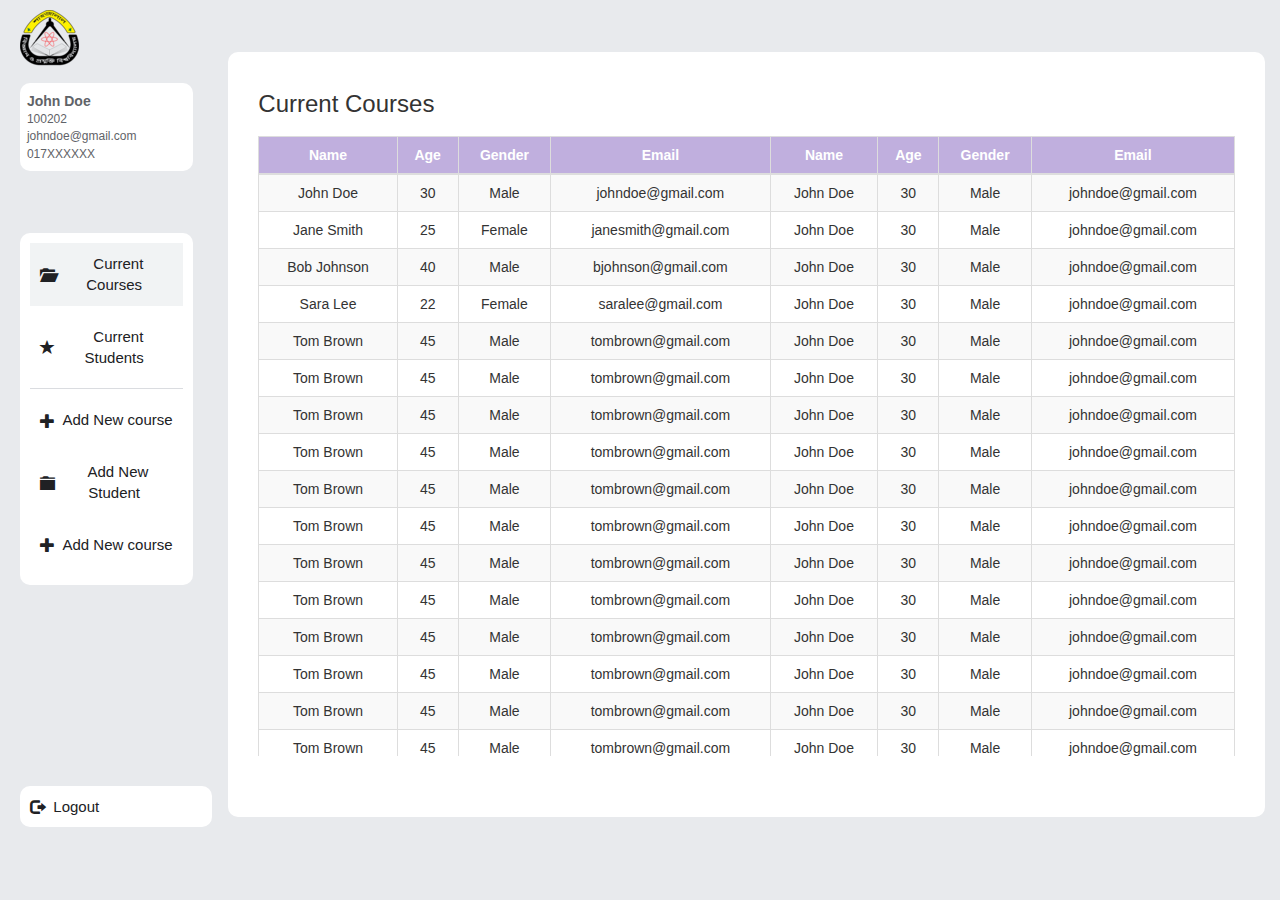
<file: Project1/src/main/webapp/admin.html>
<!DOCTYPE html>
<html>

<head>
    <title>Admin Home Page</title>
    <meta charset="UTF-8">
    <meta name="viewport" content="width=device-width, initial-scale=1">
    <link rel="stylesheet" href="https://maxcdn.bootstrapcdn.com/bootstrap/3.3.7/css/bootstrap.min.css">
    <script src="https://ajax.googleapis.com/ajax/libs/jquery/3.2.1/jquery.min.js"></script>
    <script src="https://maxcdn.bootstrapcdn.com/bootstrap/3.3.7/js/bootstrap.min.js"></script>
    <link rel="stylesheet" href="adstyle.css">
</head>

<body>
    <div class="container-fluid">
        <div class="row">
            <div class="col-md-2" id="left-sidebar">
                <!--  <div class="logo">Google Drive</div> -->
                <div class="logo">
                    <img src="./images/logo64px.png" alt="SUST Logo" style="max-width: 70%;">
                </div>
                <div class="user-info">
                    <div class="user-name">
                        <li>John Doe</li>
                    </div>
                    <li>100202</li>
                    <li>johndoe@gmail.com</li>
                    <li>017XXXXXX</li>

                </div>
                <div class="buttons">
                    
                <button class="active"><i class="glyphicon glyphicon-folder-open"></i>&nbsp; Current Courses</button>
                <button><i class="glyphicon glyphicon-star"></i>&nbsp; Current Students</button>
                <hr>
                <button><i class="glyphicon glyphicon-plus"></i>&nbsp; Add New course</button>
                <button><i class="glyphicon glyphicon-folder-close"></i>&nbsp; Add New Student</button>
                <style>
                </style>
                              <form action="addnewcourse.jsp">
                <button><i class="glyphicon glyphicon-plus"></i>&nbsp; Add New course</button>
                </form>
                </div>
                <button class="logout-button"><i class="glyphicon glyphicon-log-out"></i>&nbsp; Logout</button>
            </div>
            <div class="col-md-10">
                <div id="main-content">
                    <div class="main-subcontenet">

                    </div>
                    <style>
                        p {
                            padding-top: 20px;
                            padding-bottom: 10px;
                            padding-left: 10px;
                        }
                    </style>
                    <p  class="tab-info">Current Courses</p>
                    <style>
                        table {
                            width: 100%;
                            border-collapse: collapse;
                            margin-top: 0%;
                        }

                        th,
                        td {
                            padding: 8px;
                            text-align: center;
                            border-bottom: 1px solid #ddd;
                        }

                        tr : hover {
                            background-color: #f5f5f5;
                        }


                        thead {
                            background-color: #c0afde;
                            color: #fff;
                        }

                        .table-responsive {
                            max-height: 70vh;
                            overflow-y: auto;
                        }
                    </style>
                    <div class="table-responsive">
                        <style>
                            .table-responsive {
                                padding: 10px;
                                border-radius: 1-px;
                            }
                        </style>
                        <table class="table table-striped table-hover table-bordered">
                            <thead>
                                <tr>
                                    <th>Name</th>
                                    <th>Age</th>
                                    <th>Gender</th>
                                    <th>Email</th>
                                    <th>Name</th>
                                    <th>Age</th>
                                    <th>Gender</th>
                                    <th>Email</th>


                                </tr>
                            </thead>
                            <tbody>
                                <tr>
                                    <td>John Doe</td>
                                    <td>30</td>
                                    <td>Male</td>
                                    <td>johndoe@gmail.com</td>
                                    <td>John Doe</td>
                                    <td>30</td>
                                    <td>Male</td>
                                    <td>johndoe@gmail.com</td>
                                </tr>
                                <tr>
                                    <td>Jane Smith</td>
                                    <td>25</td>
                                    <td>Female</td>
                                    <td>janesmith@gmail.com</td>
                                    <td>John Doe</td>
                                    <td>30</td>
                                    <td>Male</td>
                                    <td>johndoe@gmail.com</td>
                                </tr>
                                <tr>
                                    <td>Bob Johnson</td>
                                    <td>40</td>
                                    <td>Male</td>
                                    <td>bjohnson@gmail.com</td>
                                    <td>John Doe</td>
                                    <td>30</td>
                                    <td>Male</td>
                                    <td>johndoe@gmail.com</td>
                                </tr>
                                <tr>
                                    <td>Sara Lee</td>
                                    <td>22</td>
                                    <td>Female</td>
                                    <td>saralee@gmail.com</td>
                                    <td>John Doe</td>
                                    <td>30</td>
                                    <td>Male</td>
                                    <td>johndoe@gmail.com</td>
                                </tr>
                                <tr>
                                    <td>Tom Brown</td>
                                    <td>45</td>
                                    <td>Male</td>
                                    <td>tombrown@gmail.com</td>
                                    <td>John Doe</td>
                                    <td>30</td>
                                    <td>Male</td>
                                    <td>johndoe@gmail.com</td>
                                </tr>
                                <tr>
                                    <td>Tom Brown</td>
                                    <td>45</td>
                                    <td>Male</td>
                                    <td>tombrown@gmail.com</td>
                                    <td>John Doe</td>
                                    <td>30</td>
                                    <td>Male</td>
                                    <td>johndoe@gmail.com</td>
                                </tr>
                                <tr>
                                    <td>Tom Brown</td>
                                    <td>45</td>
                                    <td>Male</td>
                                    <td>tombrown@gmail.com</td>
                                    <td>John Doe</td>
                                    <td>30</td>
                                    <td>Male</td>
                                    <td>johndoe@gmail.com</td>
                                </tr>
                                <tr>
                                    <td>Tom Brown</td>
                                    <td>45</td>
                                    <td>Male</td>
                                    <td>tombrown@gmail.com</td>
                                    <td>John Doe</td>
                                    <td>30</td>
                                    <td>Male</td>
                                    <td>johndoe@gmail.com</td>
                                </tr>
                                <tr>
                                    <td>Tom Brown</td>
                                    <td>45</td>
                                    <td>Male</td>
                                    <td>tombrown@gmail.com</td>
                                    <td>John Doe</td>
                                    <td>30</td>
                                    <td>Male</td>
                                    <td>johndoe@gmail.com</td>
                                </tr>
                                <tr>
                                    <td>Tom Brown</td>
                                    <td>45</td>
                                    <td>Male</td>
                                    <td>tombrown@gmail.com</td>
                                    <td>John Doe</td>
                                    <td>30</td>
                                    <td>Male</td>
                                    <td>johndoe@gmail.com</td>
                                </tr>
                                <tr>
                                    <td>Tom Brown</td>
                                    <td>45</td>
                                    <td>Male</td>
                                    <td>tombrown@gmail.com</td>
                                    <td>John Doe</td>
                                    <td>30</td>
                                    <td>Male</td>
                                    <td>johndoe@gmail.com</td>
                                </tr>
                                <tr>
                                    <td>Tom Brown</td>
                                    <td>45</td>
                                    <td>Male</td>
                                    <td>tombrown@gmail.com</td>
                                    <td>John Doe</td>
                                    <td>30</td>
                                    <td>Male</td>
                                    <td>johndoe@gmail.com</td>
                                </tr>
                                <tr>
                                    <td>Tom Brown</td>
                                    <td>45</td>
                                    <td>Male</td>
                                    <td>tombrown@gmail.com</td>
                                    <td>John Doe</td>
                                    <td>30</td>
                                    <td>Male</td>
                                    <td>johndoe@gmail.com</td>
                                </tr>
                                <tr>
                                    <td>Tom Brown</td>
                                    <td>45</td>
                                    <td>Male</td>
                                    <td>tombrown@gmail.com</td>
                                    <td>John Doe</td>
                                    <td>30</td>
                                    <td>Male</td>
                                    <td>johndoe@gmail.com</td>
                                </tr>                                <tr>
                                    <td>Tom Brown</td>
                                    <td>45</td>
                                    <td>Male</td>
                                    <td>tombrown@gmail.com</td>
                                    <td>John Doe</td>
                                    <td>30</td>
                                    <td>Male</td>
                                    <td>johndoe@gmail.com</td>
                                </tr>                                <tr>
                                    <td>Tom Brown</td>
                                    <td>45</td>
                                    <td>Male</td>
                                    <td>tombrown@gmail.com</td>
                                    <td>John Doe</td>
                                    <td>30</td>
                                    <td>Male</td>
                                    <td>johndoe@gmail.com</td>
                                </tr>                                <tr>
                                    <td>Tom Brown</td>
                                    <td>45</td>
                                    <td>Male</td>
                                    <td>tombrown@gmail.com</td>
                                    <td>John Doe</td>
                                    <td>30</td>
                                    <td>Male</td>
                                    <td>johndoe@gmail.com</td>
                                </tr>                                <tr>
                                    <td>Tom Brown</td>
                                    <td>45</td>
                                    <td>Male</td>
                                    <td>tombrown@gmail.com</td>
                                    <td>John Doe</td>
                                    <td>30</td>
                                    <td>Male</td>
                                    <td>johndoe@gmail.com</td>
                                </tr>                                <tr>
                                    <td>Tom Brown</td>
                                    <td>45</td>
                                    <td>Male</td>
                                    <td>tombrown@gmail.com</td>
                                    <td>John Doe</td>
                                    <td>30</td>
                                    <td>Male</td>
                                    <td>johndoe@gmail.com</td>
                                </tr>                                <tr>
                                    <td>Tom Brown</td>
                                    <td>45</td>
                                    <td>Male</td>
                                    <td>tombrown@gmail.com</td>
                                    <td>John Doe</td>
                                    <td>30</td>
                                    <td>Male</td>
                                    <td>johndoe@gmail.com</td>
                                </tr>                                <tr>
                                    <td>Tom Brown</td>
                                    <td>45</td>
                                    <td>Male</td>
                                    <td>tombrown@gmail.com</td>
                                    <td>John Doe</td>
                                    <td>30</td>
                                    <td>Male</td>
                                    <td>johndoe@gmail.com</td>
                                </tr>                                <tr>
                                    <td>Tom Brown</td>
                                    <td>45</td>
                                    <td>Male</td>
                                    <td>tombrown@gmail.com</td>
                                    <td>John Doe</td>
                                    <td>30</td>
                                    <td>Male</td>
                                    <td>johndoe@gmail.com</td>
                                </tr>                                <tr>
                                    <td>Tom Brown</td>
                                    <td>45</td>
                                    <td>Male</td>
                                    <td>tombrown@gmail.com</td>
                                    <td>John Doe</td>
                                    <td>30</td>
                                    <td>Male</td>
                                    <td>johndoe@gmail.com</td>
                                </tr>
                            </tbody>
                        </table>
                    </div>

                </div>
            </div>
        </div>
</body>

</html>
</file>
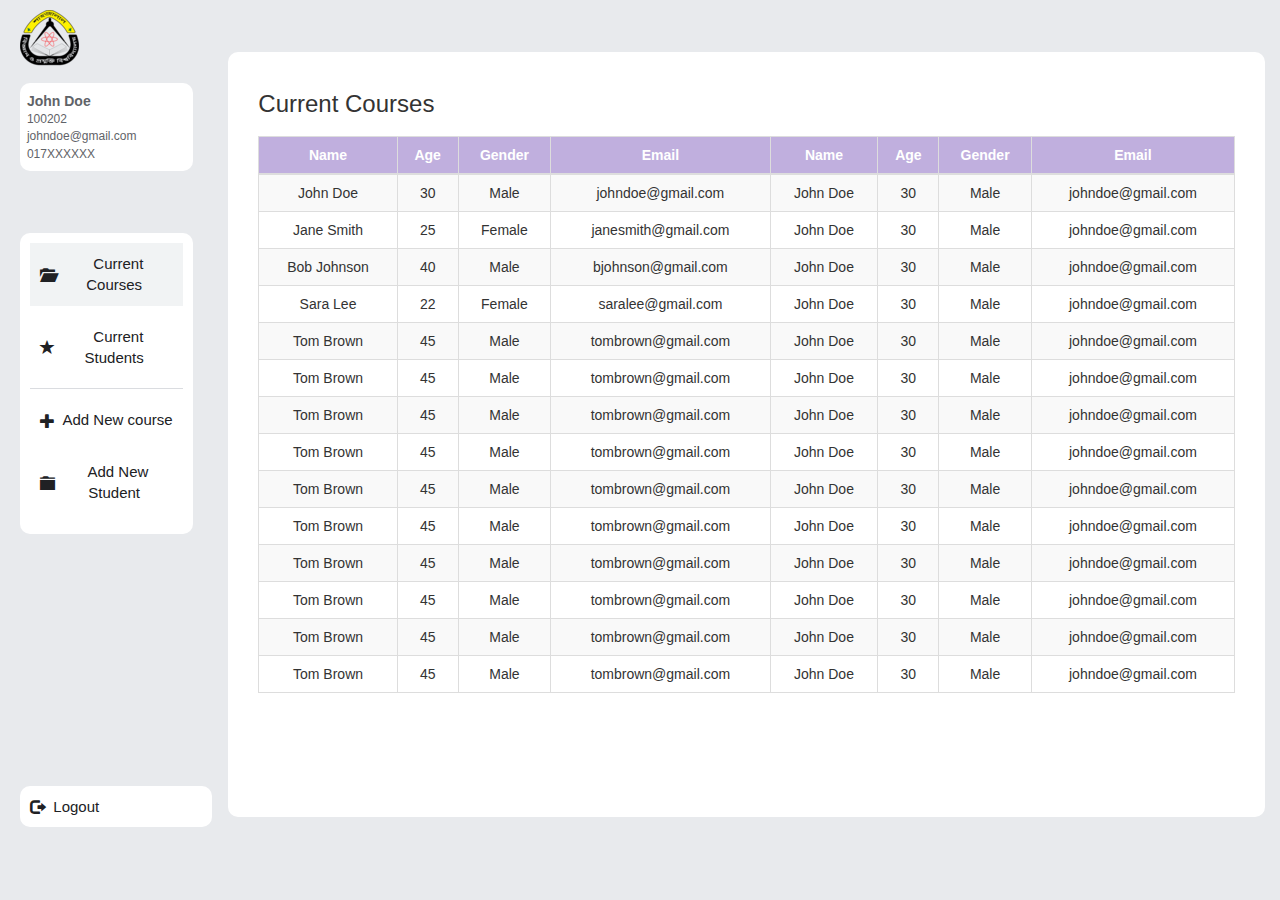
<file: Project1/src/main/webapp/admin_bkp.html>
<!DOCTYPE html>
<html>

<head>
    <title>Admin Home Page</title>
    <meta charset="UTF-8">
    <meta name="viewport" content="width=device-width, initial-scale=1">
    <link rel="stylesheet" href="https://maxcdn.bootstrapcdn.com/bootstrap/3.3.7/css/bootstrap.min.css">
    <script src="https://ajax.googleapis.com/ajax/libs/jquery/3.2.1/jquery.min.js"></script>
    <script src="https://maxcdn.bootstrapcdn.com/bootstrap/3.3.7/js/bootstrap.min.js"></script>
    <link rel="stylesheet" href="adstyle.css">
</head>

<body>
    <div class="container-fluid">
        <div class="row">
            <div class="col-md-2" id="left-sidebar">
                <!--  <div class="logo">Google Drive</div> -->
                <div class="logo">
                    <img src="./images/logo64px.png" alt="SUST Logo" style="max-width: 70%;">
                </div>
                <div class="user-info">
                    <div class="user-name">
                        <li>John Doe</li>
                    </div>
                    <li>100202</li>
                    <li>johndoe@gmail.com</li>
                    <li>017XXXXXX</li>

                </div>
                <div class="buttons">
                    
                <button class="active"><i class="glyphicon glyphicon-folder-open"></i>&nbsp; Current Courses</button>
                <button><i class="glyphicon glyphicon-star"></i>&nbsp; Current Students</button>
                <hr>
                <button><i class="glyphicon glyphicon-plus"></i>&nbsp; Add New course</button>
                <button><i class="glyphicon glyphicon-folder-close"></i>&nbsp; Add New Student</button>
                <style>
                </style>
                
                </div>
                <button class="logout-button"><i class="glyphicon glyphicon-log-out"></i>&nbsp; Logout</button>
            </div>
            <div class="col-md-10">
                <div id="main-content">
                    <div class="main-subcontenet">

                    </div>
                    <style>
                        p {
                            padding-top: 20px;
                            padding-bottom: 10px;
                            padding-left: 10px;
                        }
                    </style>
                    <p  class="tab-info">Current Courses</p>
                    <style>
                        table {
                            width: 100%;
                            border-collapse: collapse;
                            margin-top: 0%;
                        }

                        th,
                        td {
                            padding: 8px;
                            text-align: center;
                            border-bottom: 1px solid #ddd;
                        }

                        tr : hover {
                            background-color: #f5f5f5;
                        }


                        thead {
                            background-color: #c0afde;
                            color: #fff;
                        }

                        .table-responsive {
                            max-height: 70vh;
                            overflow-y: auto;
                        }
                    </style>
                    <div class="table-responsive">
                        <style>
                            .table-responsive {
                                padding: 10px;
                                border-radius: 1-px;
                            }
                        </style>
                        <table class="table table-striped table-hover table-bordered">
                            <thead>
                                <tr>
                                    <th>Name</th>
                                    <th>Age</th>
                                    <th>Gender</th>
                                    <th>Email</th>
                                    <th>Name</th>
                                    <th>Age</th>
                                    <th>Gender</th>
                                    <th>Email</th>


                                </tr>
                            </thead>
                            <tbody>
                                <tr>
                                    <td>John Doe</td>
                                    <td>30</td>
                                    <td>Male</td>
                                    <td>johndoe@gmail.com</td>
                                    <td>John Doe</td>
                                    <td>30</td>
                                    <td>Male</td>
                                    <td>johndoe@gmail.com</td>
                                </tr>
                                <tr>
                                    <td>Jane Smith</td>
                                    <td>25</td>
                                    <td>Female</td>
                                    <td>janesmith@gmail.com</td>
                                    <td>John Doe</td>
                                    <td>30</td>
                                    <td>Male</td>
                                    <td>johndoe@gmail.com</td>
                                </tr>
                                <tr>
                                    <td>Bob Johnson</td>
                                    <td>40</td>
                                    <td>Male</td>
                                    <td>bjohnson@gmail.com</td>
                                    <td>John Doe</td>
                                    <td>30</td>
                                    <td>Male</td>
                                    <td>johndoe@gmail.com</td>
                                </tr>
                                <tr>
                                    <td>Sara Lee</td>
                                    <td>22</td>
                                    <td>Female</td>
                                    <td>saralee@gmail.com</td>
                                    <td>John Doe</td>
                                    <td>30</td>
                                    <td>Male</td>
                                    <td>johndoe@gmail.com</td>
                                </tr>
                                <tr>
                                    <td>Tom Brown</td>
                                    <td>45</td>
                                    <td>Male</td>
                                    <td>tombrown@gmail.com</td>
                                    <td>John Doe</td>
                                    <td>30</td>
                                    <td>Male</td>
                                    <td>johndoe@gmail.com</td>
                                </tr>
                                <tr>
                                    <td>Tom Brown</td>
                                    <td>45</td>
                                    <td>Male</td>
                                    <td>tombrown@gmail.com</td>
                                    <td>John Doe</td>
                                    <td>30</td>
                                    <td>Male</td>
                                    <td>johndoe@gmail.com</td>
                                </tr>
                                <tr>
                                    <td>Tom Brown</td>
                                    <td>45</td>
                                    <td>Male</td>
                                    <td>tombrown@gmail.com</td>
                                    <td>John Doe</td>
                                    <td>30</td>
                                    <td>Male</td>
                                    <td>johndoe@gmail.com</td>
                                </tr>
                                <tr>
                                    <td>Tom Brown</td>
                                    <td>45</td>
                                    <td>Male</td>
                                    <td>tombrown@gmail.com</td>
                                    <td>John Doe</td>
                                    <td>30</td>
                                    <td>Male</td>
                                    <td>johndoe@gmail.com</td>
                                </tr>
                                <tr>
                                    <td>Tom Brown</td>
                                    <td>45</td>
                                    <td>Male</td>
                                    <td>tombrown@gmail.com</td>
                                    <td>John Doe</td>
                                    <td>30</td>
                                    <td>Male</td>
                                    <td>johndoe@gmail.com</td>
                                </tr>
                                <tr>
                                    <td>Tom Brown</td>
                                    <td>45</td>
                                    <td>Male</td>
                                    <td>tombrown@gmail.com</td>
                                    <td>John Doe</td>
                                    <td>30</td>
                                    <td>Male</td>
                                    <td>johndoe@gmail.com</td>
                                </tr>
                                <tr>
                                    <td>Tom Brown</td>
                                    <td>45</td>
                                    <td>Male</td>
                                    <td>tombrown@gmail.com</td>
                                    <td>John Doe</td>
                                    <td>30</td>
                                    <td>Male</td>
                                    <td>johndoe@gmail.com</td>
                                </tr>
                                <tr>
                                    <td>Tom Brown</td>
                                    <td>45</td>
                                    <td>Male</td>
                                    <td>tombrown@gmail.com</td>
                                    <td>John Doe</td>
                                    <td>30</td>
                                    <td>Male</td>
                                    <td>johndoe@gmail.com</td>
                                </tr>
                                <tr>
                                    <td>Tom Brown</td>
                                    <td>45</td>
                                    <td>Male</td>
                                    <td>tombrown@gmail.com</td>
                                    <td>John Doe</td>
                                    <td>30</td>
                                    <td>Male</td>
                                    <td>johndoe@gmail.com</td>
                                </tr>
                                <tr>
                                    <td>Tom Brown</td>
                                    <td>45</td>
                                    <td>Male</td>
                                    <td>tombrown@gmail.com</td>
                                    <td>John Doe</td>
                                    <td>30</td>
                                    <td>Male</td>
                                    <td>johndoe@gmail.com</td>
                                </tr>
                            </tbody>
                        </table>
                    </div>

                </div>
            </div>
        </div>
</body>

</html>
</file>
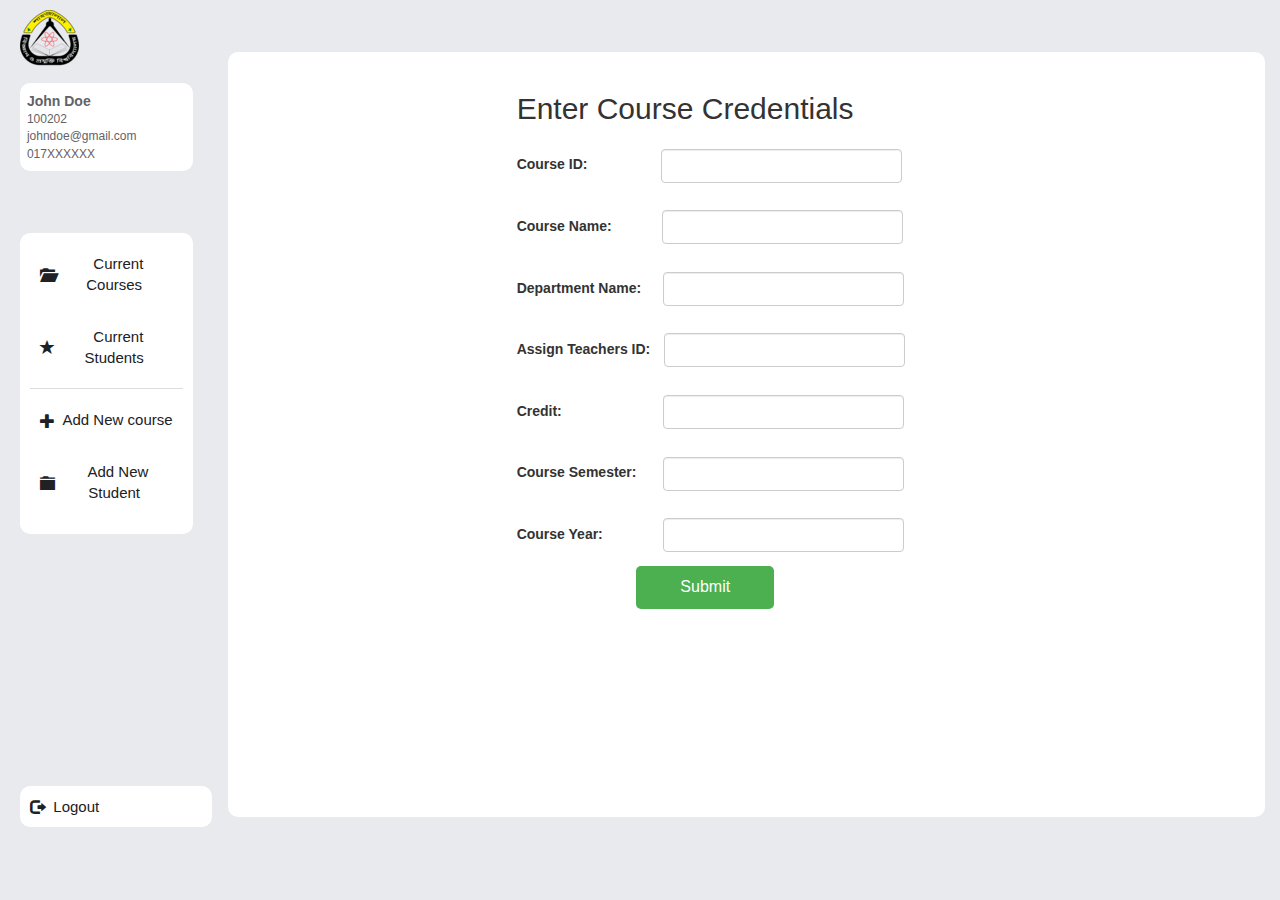
<file: Project1/src/main/webapp/newcourse.html>
<!DOCTYPE html>
<html>

<head>
  <title>Add a new course</title>
  <meta charset="UTF-8">
  <meta name="viewport" content="width=device-width, initial-scale=1">
  <link rel="stylesheet" href="https://maxcdn.bootstrapcdn.com/bootstrap/3.3.7/css/bootstrap.min.css">
  <script src="https://ajax.googleapis.com/ajax/libs/jquery/3.2.1/jquery.min.js"></script>
  <script src="https://maxcdn.bootstrapcdn.com/bootstrap/3.3.7/js/bootstrap.min.js"></script>
  <link rel="stylesheet" href="adstyle.css">
</head>

<body>
  <div class="container-fluid">
    <div class="row">
      <div class="col-md-2" id="left-sidebar">
        <!--  <div class="logo">Google Drive</div> -->
        <div class="logo">
          <img src="./images/logo64px.png" alt="SUST Logo" style="max-width: 70%;">
        </div>
        <div class="user-info">
          <div class="user-name">
            <li>John Doe</li>
          </div>
          <li>100202</li>
          <li>johndoe@gmail.com</li>
          <li>017XXXXXX</li>

        </div>
        <div class="buttons">

          <button><i class="glyphicon glyphicon-folder-open"></i>&nbsp; Current Courses</button>
          <button><i class="glyphicon glyphicon-star"></i>&nbsp; Current Students</button>
          <hr>
          <button><i class="glyphicon glyphicon-plus"></i>&nbsp; Add New course</button>
          <button><i class="glyphicon glyphicon-folder-close"></i>&nbsp; Add New Student</button>
          <style>
          </style>

        </div>
        <button class="logout-button"><i class="glyphicon glyphicon-log-out"></i>&nbsp; Logout</button>
      </div>
      <div class="col-md-10">
        <div id="main-content">
          <div class="form-container">
            <h2>Enter Course Credentials</h2>
            <form>
              <style>
                .form-inline {
                  padding-top: 3%;
                  padding-bottom: 3%;
                }

                .form-inline input {
                  padding-left: 10%;
                }
              </style>
              <div class="form-inline">
                <style>
                  .lb1 {
                    padding-right: 70px;
                  }
                </style>
                <label for="name" class="lb1">Course ID:</label>
                <input type="text" id="courseID" name="courseID" class="form-control" required>
              </div>

              <div class="form-inline">
                <style>
                  .lb2 {
                    padding-right: 47px;
                  }
                </style>
                <label for="courseName" class="lb2">Course Name:</label>
                <input type="text" id="courseName" name="courseName" class="form-control" required>
              </div>

              <div class="form-inline">
                <style>
                  .lb3 {
                    padding-right: 18px;
                  }
                </style>
                <label for="courseName" class="lb3">Department Name:</label>
                <input type="text" id="deptName" name="dept" class="form-control" required>
              </div>
              <div class="form-inline">
                <style>
                  .lb7 {
                    padding-right: 10px;
                  }
                </style>
                <label for="credit" class="lb7">Assign Teachers ID:</label>
                <input type="text" id="credit" name="credit" class="form-control" required>
              </div>
              <div class="form-inline">
                <style>
                  .lb4 {
                    padding-right: 97px;
                  }
                </style>
                <label for="credit" class="lb4">Credit:</label>
                <input type="text" id="credit" name="credit" class="form-control" required>
              </div>

              <div class="form-inline">
                <style>
                  .lb5 {
                    padding-right: 23px;
                  }
                </style>
                <label for="semester" class="lb5">Course Semester:</label>
                <input type="text" id="semester" name="semester" class="form-control" required>
              </div>

              <div class="form-inline">
                <style>
                  .lb6 {
                    padding-right: 56px;
                  }
                </style>
                <label for="courseName" class="lb6">Course Year:</label>
                <input type="text" id="courseYear" name="year" class="form-control" required>
              </div>
              <style>
                .btnn {
                  width: 30%;
                  margin-left: 26%;
                }
              </style>
              <button type="submit" class="btnn">Submit</button>
            </form>
          </div>

        </div>
      </div>
    </div>
</body>

</html>
</file>
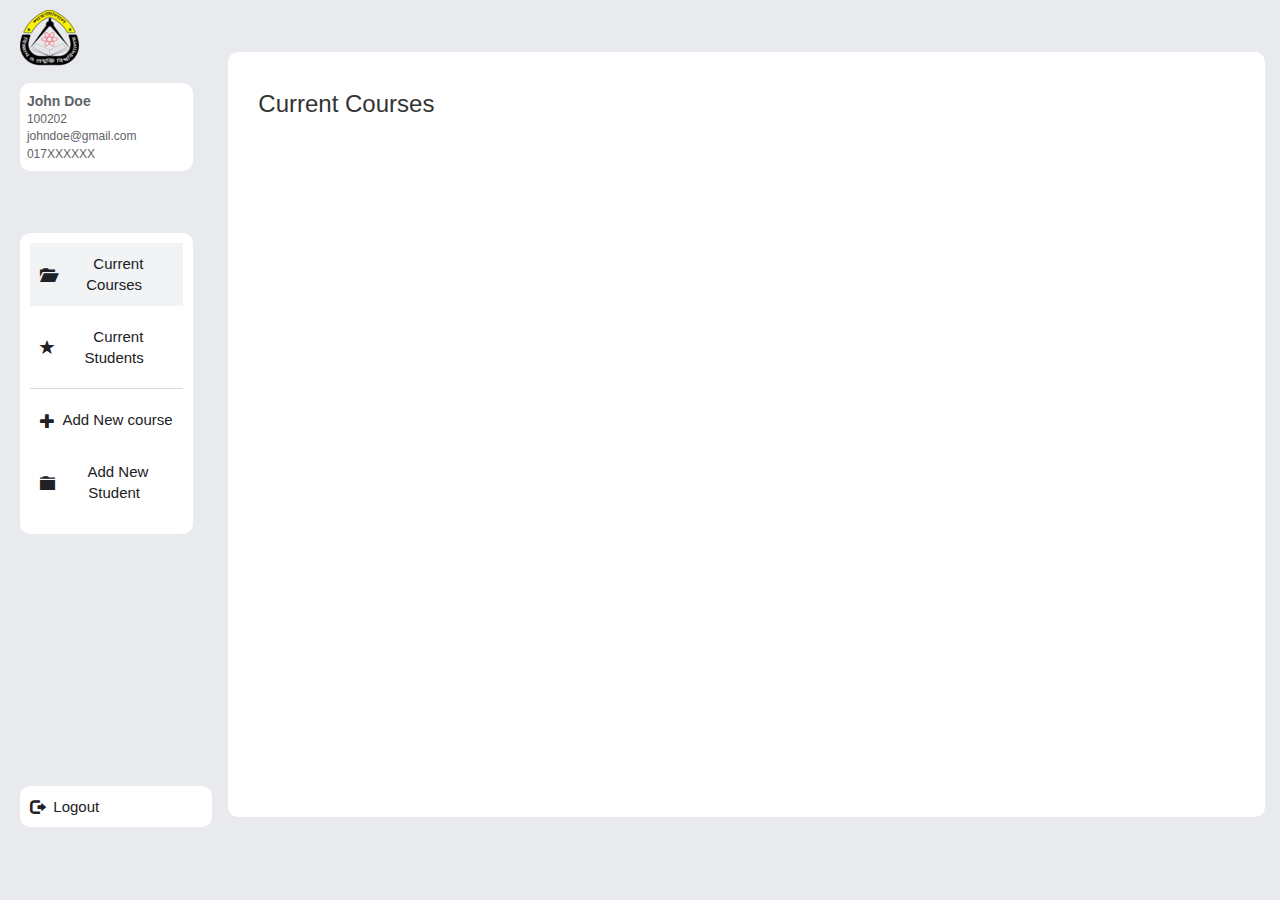
<file: Project1/src/main/webapp/student.html>
<!DOCTYPE html>
<html>

<head>
    <title>Admin Home Page</title>
    <meta charset="UTF-8">
    <meta name="viewport" content="width=device-width, initial-scale=1">
    <link rel="stylesheet" href="https://maxcdn.bootstrapcdn.com/bootstrap/3.3.7/css/bootstrap.min.css">
    <script src="https://ajax.googleapis.com/ajax/libs/jquery/3.2.1/jquery.min.js"></script>
    <script src="https://maxcdn.bootstrapcdn.com/bootstrap/3.3.7/js/bootstrap.min.js"></script>
    <link rel="stylesheet" href="adstyle.css">
</head>

<body>
    <div class="container-fluid">
        <div class="row">
            <div class="col-md-2" id="left-sidebar">
                <!--  <div class="logo">Google Drive</div> -->
                <div class="logo">
                    <img src="./images/logo64px.png" alt="SUST Logo" style="max-width: 70%;">
                </div>
                <div class="user-info">
                    <div class="user-name">
                        <li>John Doe</li>
                    </div>
                    <li>100202</li>
                    <li>johndoe@gmail.com</li>
                    <li>017XXXXXX</li>

                </div>
                <div class="buttons">
                    
                <button class="active"><i class="glyphicon glyphicon-folder-open"></i>&nbsp; Current Courses</button>
                <button><i class="glyphicon glyphicon-star"></i>&nbsp; Current Students</button>
                <hr>
                <button><i class="glyphicon glyphicon-plus"></i>&nbsp; Add New course</button>
                <button><i class="glyphicon glyphicon-folder-close"></i>&nbsp; Add New Student</button>
                <style>
                </style>
                
                </div>
                <button class="logout-button"><i class="glyphicon glyphicon-log-out"></i>&nbsp; Logout</button>
            </div>
            <div class="col-md-10">
                <div id="main-content">
                    <div class="main-subcontenet">

                    </div>
                    <style>
                        p {
                            padding-top: 20px;
                            padding-bottom: 10px;
                            padding-left: 10px;
                        }
                    </style>
                    <p  class="tab-info">Current Courses</p>
                    <style>
                        table {
                            width: 100%;
                            border-collapse: collapse;
                            margin-top: 0%;
                        }

                        th,
                        td {
                            padding: 8px;
                            text-align: center;
                            border-bottom: 1px solid #ddd;
                        }

                        tr : hover {
                            background-color: #f5f5f5;
                        }


                        thead {
                            background-color: #c0afde;
                            color: #fff;
                        }

                        .table-responsive {
                            max-height: 70vh;
                            overflow-y: auto;
                        }
                    </style>
                    <div class="table-responsive">
                        <style>
                            .table-responsive {
                                padding: 10px;
                                border-radius: 1-px;
                            }
                        </style>

                    </div>

                </div>
            </div>
        </div>
</body>

</html>
</file>
<file: Project1/src/main/webapp/adstyle.css>
body {
    margin: 0;
    padding: 0;
    font-family: Arial, sans-serif;
}

li {
    list-style: none;
}

.col-md-10 {
    background-color: #e8eaed;
    height: 100vh;
}

#left-sidebar {
    background-color: #e8eaed;
    height: 100vh;
    color: #202124;
    padding: 20px;
    padding-top: 10px;
}

/*#left-sidebar .logo {
            font-size: 2rem;
            font-weight: bold;
            margin-bottom: 20px;
            color: #4285f4;
            text-align: center;
        }*/
#left-sidebar .logo {
    margin-bottom: 0px;
    margin-top: 0px;
    text-align: left;
}


#left-sidebar .user-info {
    background-color: white;
    border-radius: 10px;
    padding-top: 5%;
    padding-bottom: 5%;
    padding-left: 4%;
    font-size: 1.2rem;
    /* margin-top: 20px; */
    margin-bottom: 20px;
    color: #5f6368;
    text-align: left;

    position: relative;
    top: 1%;
}

#left-sidebar .user-name {
    font-weight: bold;
    font-size: 1.4rem;
}

#left-sidebar .buttons {
    background-color: white;
    border: none;
    border-radius: 10px;
    padding: 10px;
    width: 100%;
    cursor: pointer;

    position: relative;
    top: 50px;
}

#left-sidebar .logout-button {
    background-color: white;
    border: none;
    border-radius: 10px;
    padding: 10px;
    margin-right: 10px;
    width: 15%;
    cursor: pointer;

    position: fixed;
    bottom: 7%;

}

#left-sidebar button {
    margin-bottom: 10px;
    color: #202124;
    background-color: transparent;
    border: none;
    font-size: 1.5rem;
    font-weight: 500;
    font-family: Tahoma, Geneva, Verdana, sans-serif;
    display: flex;
    align-items: center;
    justify-content: flex-start;
    padding: 10px;
    width: 100%;
    cursor: pointer;
}

#left-sidebar button:hover {
    font-family: Helvetica, sans-serif;
    font-size: 1.5rem;
    color: white;
    background-color: #513d75;
    border: round;
    border-radius: 20px;
    /* color: #202124; */
}

#left-sidebar .logout-button:hover {
    font-family: Helvetica, sans-serif;
    font-size: 14px;
    background-color: red;
    border: round;
    border-radius: 10px;
    color: white;
}


#left-sidebar button.active,
#left-sidebar button.active:hover {
    background-color: #f1f3f4;
    color: #202124;
    cursor: default;
}

#left-sidebar hr {
    border-color: #dadce0;
    margin: 10px 0;
}


#main-content {
    border-radius: 10px;
    background-color: white;
    margin-top: 5%;
    border: round;
    height: 85%;
    padding-top: 15px;
    align-items: center;
    padding: 0 20px;
    /* box-shadow: 0 4px 4px rgba(0, 0, 0, 0.1); */
}

.tab-info {
    font-size: x-large;

    position: relative;
    top: 2%;
}

.user-form {
    padding-top: 2%;
    padding-left: 4%;
    margin-right: 10px;
    text-align: left;
}

input {
    width: 50%;
}

.form-container {
    max-width: 500px;
    margin: 0 auto;
    padding: 20px;
    background-color: white;
}

form {
    display: flex;
    flex-direction: column;
}

.form-group {
    margin-bottom: 20px;
}

label {
    display: inline;
    margin-bottom: 5px;
}

input,
textarea {
    width: 100%;
    padding: 10px;
    border: none;
    border-radius: 5px;
    box-shadow: inset 0 0 5px rgba(0, 0, 0, 0.1);
}

button[type="submit"] {
    background-color: #4CAF50;
    color: #fff;
    border: none;
    border-radius: 5px;
    padding: 10px 20px;
    font-size: 16px;
    cursor: pointer;
}

button[type="submit"]:hover {
    background-color: #3e8e41;
}
</file>
